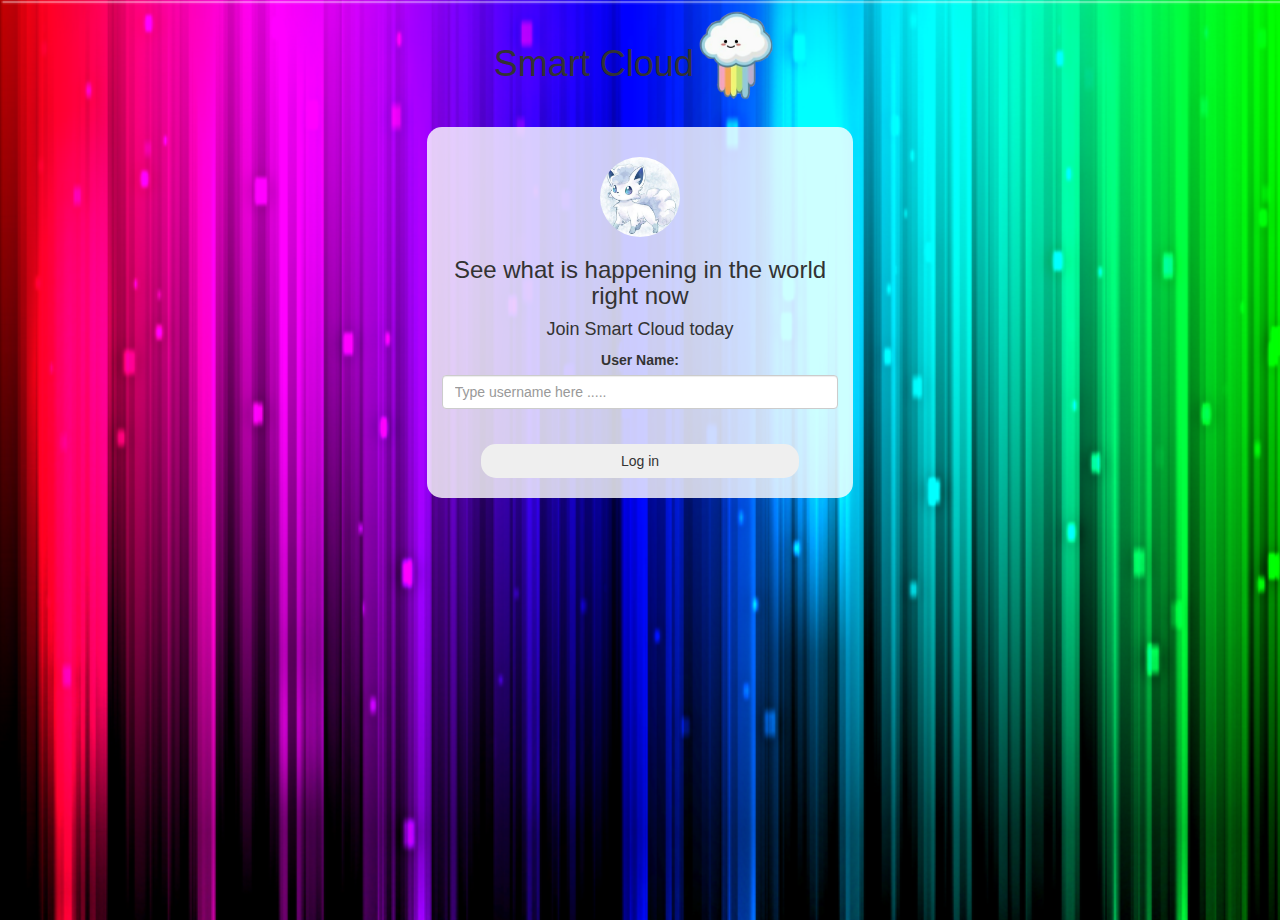
<file: index.html>
<!DOCTYPE html>
<html>
<head>
	<title>Smart Cloud</title>
<link href="https://fonts.googleapis.com/css?family=Yeon+Sung&display=swap" rel="stylesheet"><meta name="viewport" content="width=device-width, initial-scale=1">

<link rel="stylesheet" href="https://maxcdn.bootstrapcdn.com/bootstrap/3.4.0/css/bootstrap.min.css">
<script src="https://ajax.googleapis.com/ajax/libs/jquery/3.4.1/jquery.min.js"></script>
<script src="https://maxcdn.bootstrapcdn.com/bootstrap/3.4.0/js/bootstrap.min.js"></script>

<link rel="stylesheet" type="text/css" href="style.css">
<script src="smart.js"></script>
</head>
<body>
<center>
	<h1 class="header">	
		Smart Cloud<sup>
	<img src="cloud.png">
	</sup>
</h1>
	<div class="col-lg-4 col-md-6 col-sm-6 col-xs-11 login_div">
	<img src="fox.jpg" class="logo">
		<h3 >See what is happening in the world right now</h3>
		<h4 >Join Smart Cloud today</h4>
		<div class="form-group">
		  <label >User Name:</label>
		  <input type="text" id="user_name" class="form-control" placeholder="Type username here .....">
		  <br>

		</div>

		<button onclick="addUser()" id="login_button" class="btn btn-succsess">Log in</button>
		<br><br>
	</div>
</center>
</body>
</html>
</file>
<file: style.css>
html, body
{
  height: 100%;
  margin: 0;
}

body
{
background-image:url( "smartcloud.webp")
}

header
{
	color: white;font-family: 'Yeon Sung';font-size: 45px;letter-spacing: 10px;margin-top: 80px;
}
.header img
{
	width: 100px;margin-left: -15px;
}

.login_div
{
	background: rgba(255,255,255,0.8);float: none;border-radius: 15px;
}

.logo
{
	width: 80px;margin-top: 30px;border-radius: 40px;
}

#login_button
{
	width: 80%;border-radius: 15px;
}

.room_name
{
	cursor: pointer;
	font-size: 20px;
}


#logout
{
	font-size: 20px; float: right;
}


#output
{
	padding: 10px; width:80%;background: rgba(255,255,255,0.8);border-radius: 15px;
}

.input_div_room_page
{
	width: 80%;
}

.input_div label
{
	color: white;font-size: 20px;
}


.input_div_message_page
{
	position: fixed;bottom: 0px;width: 100%;background: rgba(255,255,255,0.8);
}
.input_div_message_page label
{
	color: black;
}
.input_div_message_page #msg
{
	width: 80%;
}
.input_div_message_page button
{
	margin-top: 15px;
	width: 50%; 
}
.color_white
{
	color: white
}

.user_tick
{
	width:20px;
}
.message_h4
{
	padding-left:5px;color:grey;
}
</file>
